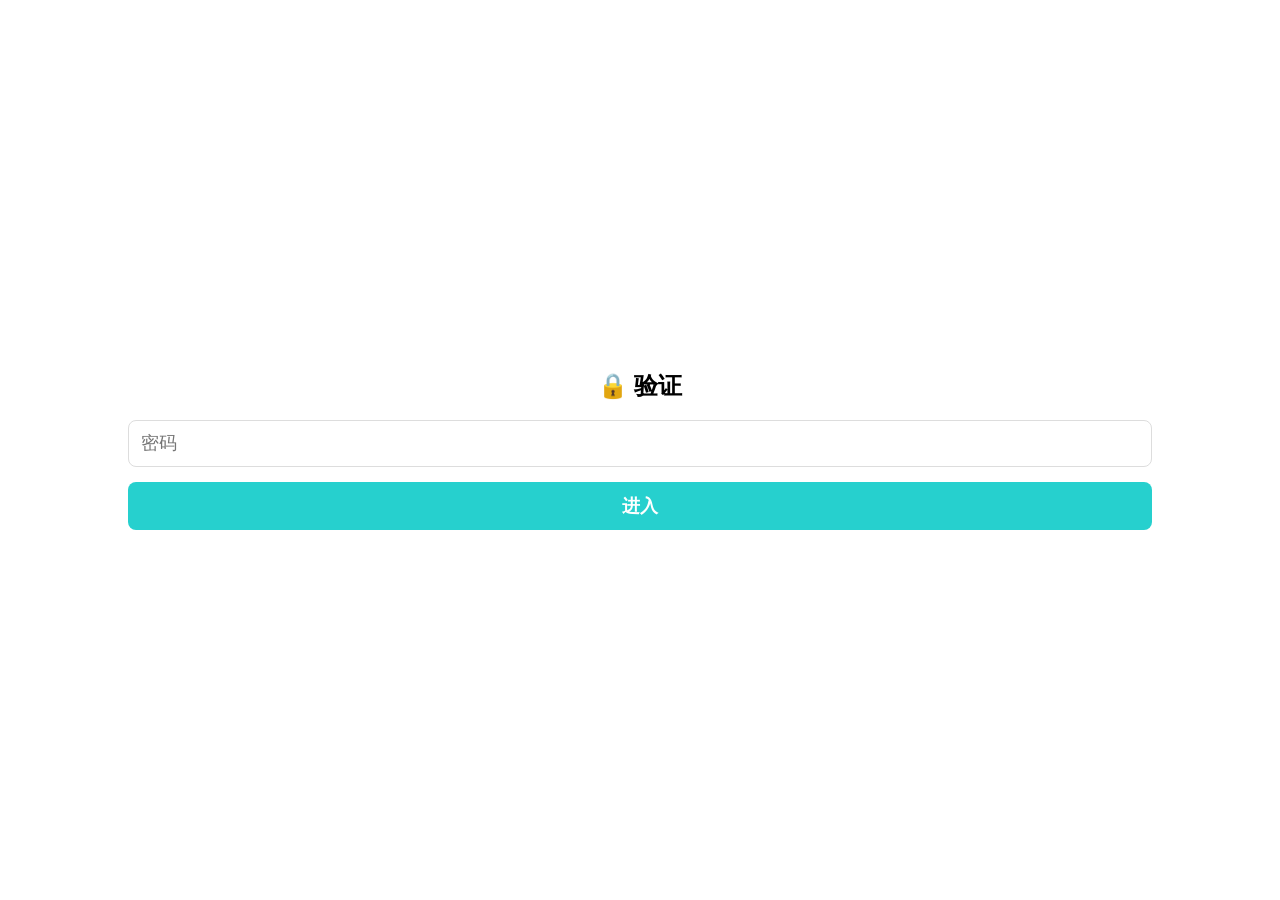
<file: tmjlchat.html>
<!DOCTYPE html>
<html lang="zh-CN">
<head>
    <meta charset="UTF-8">
    <meta name="viewport" content="width=device-width, initial-scale=1.0, maximum-scale=1.0, user-scalable=no, viewport-fit=cover">
    <title>家庭传声筒</title>
    <style>
        :root { --primary: #26d0ce; --bg: #f5f5f5; }
        * { box-sizing: border-box; margin: 0; padding: 0; }
        
        body { 
            font-family: -apple-system, sans-serif; 
            background: var(--bg); 
            height: 100vh; 
            height: 100dvh; 
            display: flex; 
            flex-direction: column; 
            overflow: hidden; 
        }
        
        .hidden { display: none !important; }
        
        #login-overlay { position: fixed; inset: 0; background: #fff; z-index: 999; display: flex; flex-direction: column; align-items: center; justify-content: center; }
        .login-input { padding: 12px; border: 1px solid #ddd; border-radius: 8px; width: 80%; margin-bottom: 15px; font-size: 18px; }
        .login-btn { padding: 12px; background: var(--primary); color: #fff; border: none; border-radius: 8px; width: 80%; font-weight: bold; font-size: 18px; }
        
        #header { 
            padding: 15px; 
            text-align: center; 
            background: #ededed; 
            border-bottom: 1px solid #ddd; 
            font-weight: bold;
            flex-shrink: 0; 
            display: flex;
            justify-content: space-between;
            align-items: center;
        }
        
        #chat-box { 
            flex: 1; 
            overflow-y: auto; 
            padding: 20px; 
            display: flex; 
            flex-direction: column; 
            gap: 15px; 
            -webkit-overflow-scrolling: touch;
        }
        
        .message { max-width: 85%; padding: 10px 14px; border-radius: 8px; font-size: 16px; word-break: break-all; }
        .message.dad { align-self: flex-end; background: linear-gradient(135deg, #26d0ce, #1a73e8); color: #fff; }
        .message.kid { align-self: flex-start; background: #fff; border: 1px solid #ddd; box-shadow: 0 1px 2px rgba(0,0,0,0.05); }
        
        #input-area { 
            padding: 10px; 
            background: #f7f7f7; 
            display: flex; 
            gap: 8px; 
            border-top: 1px solid #ddd; 
            align-items: center;
            flex-shrink: 0; 
            padding-bottom: max(10px, env(safe-area-inset-bottom)); 
        }
        
        #person-select { padding: 0 5px; height: 40px; border: 1px solid #ddd; border-radius: 6px; background: #fff; max-width: 150px;}
        #msg-input { flex: 1; padding: 10px; border: 1px solid #ddd; border-radius: 6px; font-size: 16px; background: #fff; height: 40px; outline: none; }
        #send-btn { background: var(--primary); color: #fff; border: none; padding: 0 15px; border-radius: 6px; font-weight: bold; height: 40px; width: 70px; flex-shrink: 0;}
    </style>
</head>
<body>
    <div id="login-overlay">
        <h2>🔒 验证</h2><br>
        <input type="password" id="pwd-input" class="login-input" placeholder="密码">
        <button onclick="doLogin()" class="login-btn">进入</button>
    </div>

    <div id="header">
        <span style="width:30px"></span> <!-- 占位 -->
        <span>小代说</span>
        <span onclick="clearHistory()" style="font-size:12px;color:#999;cursor:pointer">清空</span>
    </div>
    
    <div id="chat-box"></div>
    
    <div id="input-area">
        <select id="person-select"><option value="">(我)</option><option value="悠悠">悠悠</option><option value="玥玥">玥玥</option><option value="乌萨奇">乌萨奇</option><option value="小鸟雷玥">小鸟雷玥</option></select>
        <input type="text" id="msg-input" placeholder="输入消息..." enterkeyhint="send">
        <button onclick="sendMsg()" id="send-btn">发送</button>
    </div>

    <script>
        const API_URL = "https://tm-api.111312.xyz"; 
        
        let userPwd = localStorage.getItem("pwd") || "";
        if(userPwd) { document.getElementById('login-overlay').classList.add('hidden'); startPolling(); }

        const msgInput = document.getElementById('msg-input');
        if (window.visualViewport) {
            window.visualViewport.addEventListener('resize', () => {
                const box = document.getElementById('chat-box');
                box.scrollTop = box.scrollHeight;
            });
        }
        
        msgInput.addEventListener('keypress', function (e) {
            if (e.key === 'Enter') {
                e.preventDefault();
                sendMsg();
            }
        });

        function doLogin() {
            userPwd = document.getElementById('pwd-input').value;
            localStorage.setItem("pwd", userPwd);
            document.getElementById('login-overlay').classList.add('hidden');
            startPolling();
        }

        function startPolling() { loadHistory(); setInterval(loadHistory, 5000); }
        
        // 🌟 增量渲染消息历史，防止打断正在播放的音频
        function loadHistory() {
            fetch(API_URL + '/history').then(r=>r.json()).then(data => {
                const box = document.getElementById('chat-box');
                
                // 处理清屏动作：如果接口返回空，而本地还有元素，说明被清空了
                if (data.length === 0 && box.children.length > 0) {
                    box.innerHTML = '';
                    return;
                }

                let hasNewMsg = false;

                data.forEach(msg => {
                    // 只针对页面上还没出现的 ID 生成 DOM
                    if (!document.getElementById('msg-' + msg.id)) {
                        hasNewMsg = true;
                        
                        const div = document.createElement('div');
                        div.id = 'msg-' + msg.id;
                        div.className = 'message ' + msg.role;
                        
                        // 🌟 如果这套消息包含了录音链接，在上面生成播放器
                        if (msg.audioUrl) {
                            const audio = document.createElement('audio');
                            audio.controls = true;
                            audio.src = msg.audioUrl;
                            audio.style.width = '100%';
                            audio.style.height = '35px';
                            audio.style.marginBottom = '5px';
                            audio.style.outline = 'none';
                            div.appendChild(audio);
                            
                            // 加上微信同款虚线
                            const line = document.createElement('div');
                            line.style.borderTop = '1px dashed #ccc';
                            line.style.margin = '4px 0 8px 0';
                            div.appendChild(line);
                        }
                        
                        const textSpan = document.createElement('div');
                        textSpan.innerText = msg.text;
                        div.appendChild(textSpan);

                        if (msg.time) {
                            const timeSpan = document.createElement('div');
                            // 从 id 提取时间戳判断是否跨天
                            const ts = parseInt(msg.id);
                            let displayTime = msg.time;
                            if (!isNaN(ts)) {
                                const msgDate = new Date(ts);
                                const now = new Date();
                                const isSameDay = msgDate.getFullYear() === now.getFullYear() &&
                                    msgDate.getMonth() === now.getMonth() &&
                                    msgDate.getDate() === now.getDate();
                                if (!isSameDay) {
                                    const m = String(msgDate.getMonth() + 1).padStart(2, '0');
                                    const d = String(msgDate.getDate()).padStart(2, '0');
                                    displayTime = m + '/' + d + ' ' + msg.time;
                                }
                            }
                            timeSpan.innerText = displayTime;
                            timeSpan.style.fontSize = '11px';
                            timeSpan.style.color = '#999';
                            timeSpan.style.marginTop = '4px';
                            timeSpan.style.textAlign = 'right';
                            div.appendChild(timeSpan);
                        }

                        box.appendChild(div);
                    }
                });

                // 有新消息才滚动到底部
                if (hasNewMsg) box.scrollTop = box.scrollHeight;

            }).catch(e => console.error(e));
        }

        async function sendMsg() {
            const input = document.getElementById('msg-input');
            const select = document.getElementById('person-select');
            let rawText = input.value.trim();
            if (!rawText) return;
            
            let finalMsg = select.value ? select.value + "，" + rawText : rawText;
            const btn = document.getElementById('send-btn');
            btn.disabled = true;

            try {
                const res = await fetch(API_URL + '/send', {
                    method: 'POST',
                    headers: {'Content-Type': 'application/json'},
                    body: JSON.stringify({password: userPwd, text: finalMsg})
                });
                const data = await res.json();
                if(data.error) {
                    alert("发送失败: " + JSON.stringify(data));
                } else {
                    input.value = '';
                    loadHistory();
                }
            } catch (e) { alert("网络错误: " + e); } 
            finally { btn.disabled = false; input.focus(); }
        }
        
        function clearHistory() {
            if(confirm("确定清空聊天记录吗？")) {
                fetch(API_URL + '/clear', {method:'POST'}).then(() => {
                    document.getElementById('chat-box').innerHTML = '';
                });
            }
        }
    </script>
</body>
</html>
</file>
